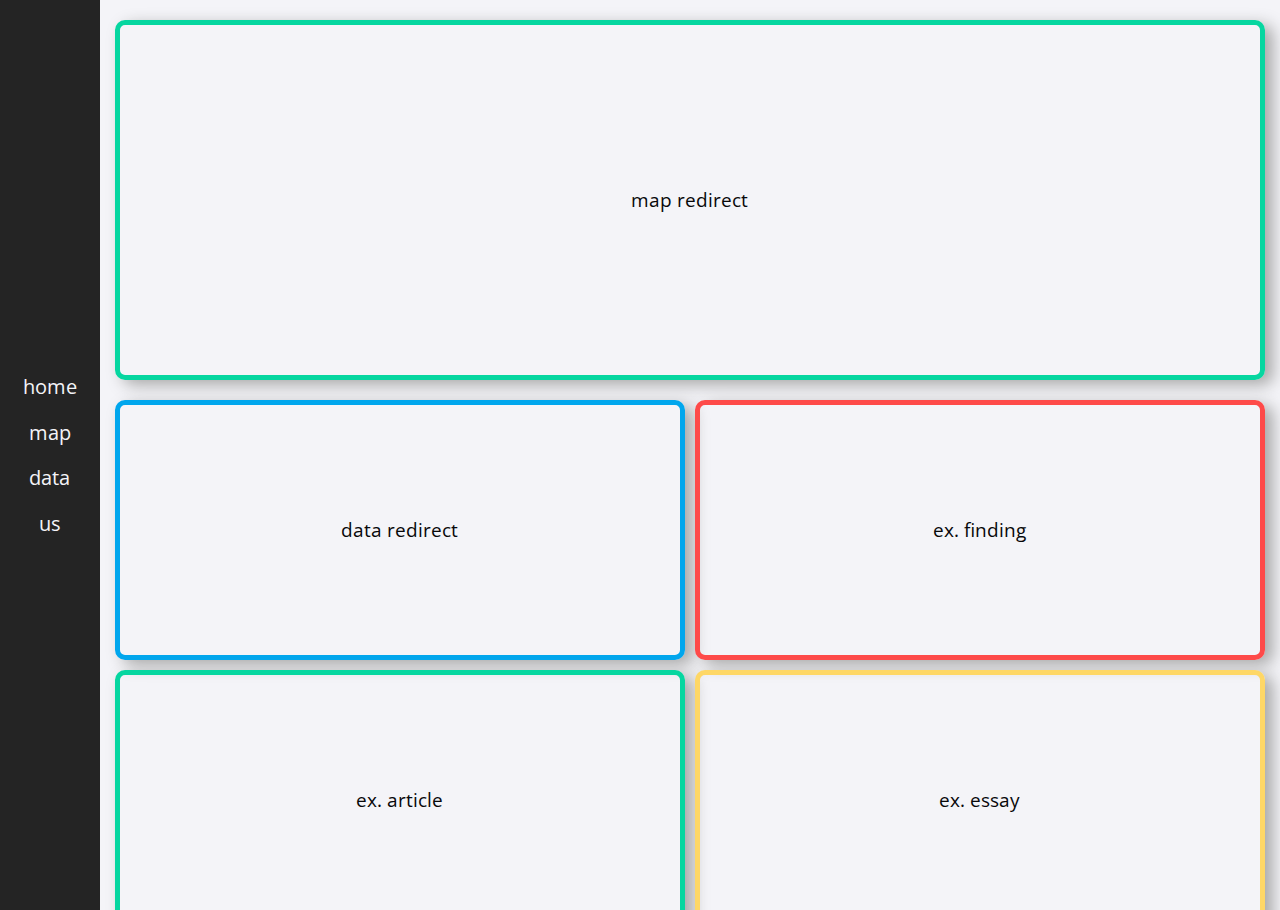
<file: index.html>
<!DOCTYPE html>
<html>
  <head>
    <title>Pewaukee Watershed</title>
    <link href="index.css" rel="stylesheet"/>
  </head>
  <body>
    <div class="content">
      <div class="sidebar">
        <div class="sidebar-icon"></div>
        <div class="center-buttons">
          <a class="sidebar-button home-button" href=".">home</a>
          <a class="sidebar-button map-button" href="./map">map</a>
          <a class="sidebar-button data-button" href="./data">data</a>
          <a class="sidebar-button data-button" href="./us">us</a>
        </div>
        <div class="sidebar-bottom"></div>
      </div>
      <div class="grid">
        <div class="block map-block border-green"><a href="./map">map redirect</a></div>
        <div class="block data-block article-left border-blue"><a href="./data">data redirect</a></div>
        <div class="block article-block article-right border-red">ex. finding</div>
        <div class="block article-block article-left border-green">ex. article</div>
        <div class="block article-block article-right border-yellow">ex. essay</div>
        <div class="footer">
          <span>Copyright (c) 2020 Pewaukee Watershed | <a href="https://github.com/Pewaukee-Watershed/pewaukee-watershed.github.io/">GitHub</a></span>
        </div>
      </div>
    </div>
    <script src="mobile-layout.js"></script>
  </body>
</html>
</file>
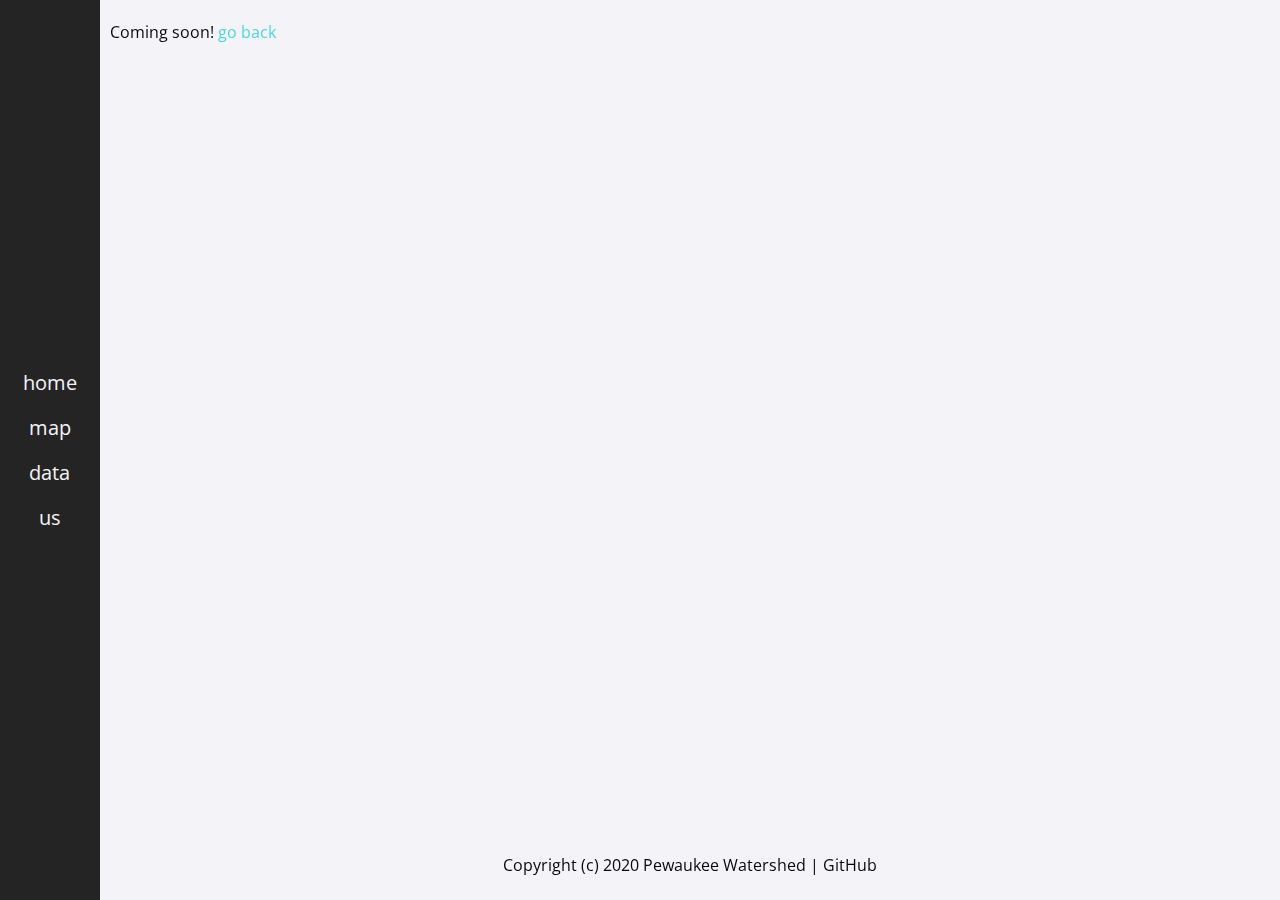
<file: data/index.html>
<html>
  <head>
    <title>Pewaukee Watershed</title>
    <link href="../index.css" rel="stylesheet" />
    <link href="./data.css" rel="stylesheet" />
  </head>
  <body>
    <div class="content">
      <div class="sidebar">
        <div class="sidebar-icon"></div>
        <div class="center-buttons">
          <a class="sidebar-button home-button" href="../">home</a>
          <a class="sidebar-button map-button" href="../map">map</a>
          <a class="sidebar-button data-button" href=".">data</a>
          <a class="sidebar-button map-button" href="../us">us</a>
        </div>
        <div class="sidebar-bottom"></div>
      </div>
      <div class="grid">
        <p>Coming soon! <a class="return" href="../">go back</a></p>
        <div class="footer">
          <span>Copyright (c) 2020 Pewaukee Watershed | <a href="https://github.com/Pewaukee-Watershed/pewaukee-watershed.github.io/">GitHub</a></span>
        </div>
      </div>
    </div>
    <script src="../mobile-layout.js"></script>
  </body>
</html>
</file>
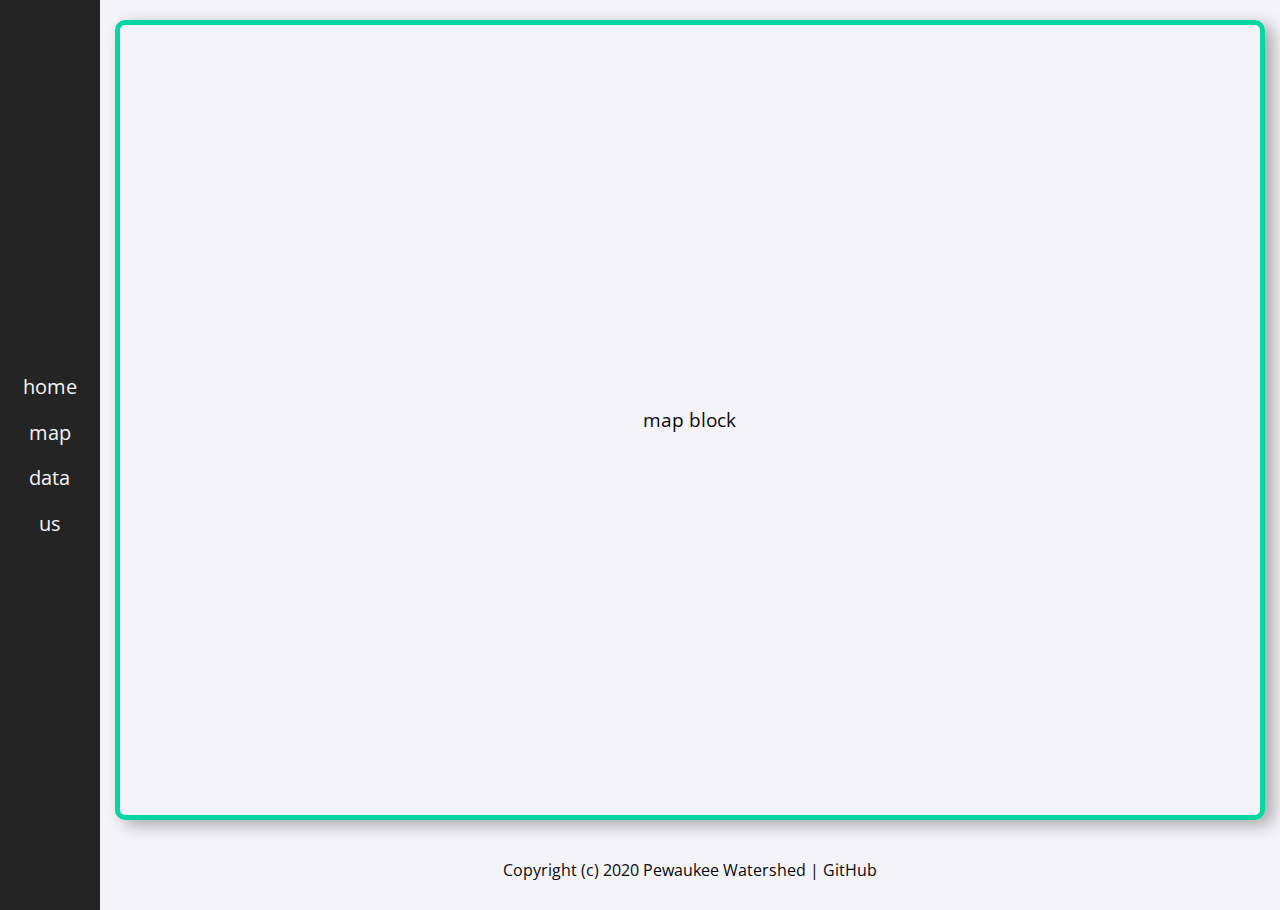
<file: map/index.html>
<!DOCTYPE html>
<html>
  <head>
    <title>Pewaukee Watershed</title>
    <link href="../index.css" rel="stylesheet" />
    <link href="./map.css" rel="stylesheet" />
  </head>
  <body>
    <div class="content">
      <div class="sidebar">
        <div class="sidebar-icon"></div>
        <div class="center-buttons">
          <a class="sidebar-button home-button" href="../">home</a>
          <a class="sidebar-button map-button" href=".">map</a>
          <a class="sidebar-button data-button" href="../data">data</a>
          <a class="sidebar-button data-button" href="../us">us</a>
        </div>
        <div class="sidebar-bottom"></div>
      </div>
      <div class="grid">
        <div class="block map map-block border-green">map block</div>
        <div class="footer">
          <span>Copyright (c) 2020 Pewaukee Watershed | <a href="https://github.com/Pewaukee-Watershed/pewaukee-watershed.github.io/">GitHub</a></span>
        </div>
      </div>
    </div>
    <script src="../mobile-layout.js"></script>
  </body>
</html>
</file>
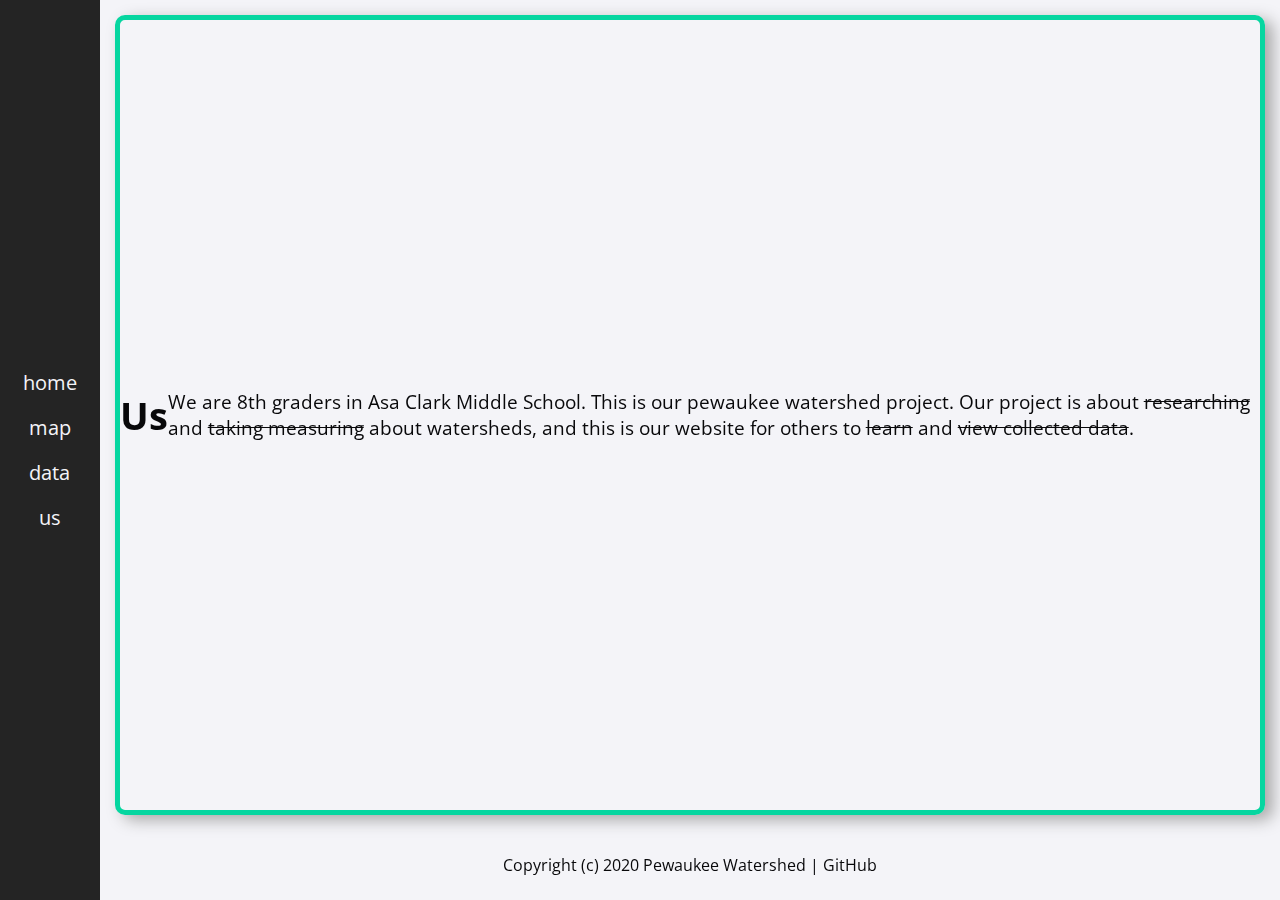
<file: us/index.html>
<html>
  <head>
    <title>Pewaukee Watershed</title>
    <link href="../index.css" rel="stylesheet" />
    <link href="./us.css" rel="stylesheet" />
  </head>
  <body>
    <div class="content">
      <div class="sidebar">
        <div class="sidebar-icon"></div>
        <div class="center-buttons">
          <a class="sidebar-button home-button" href="../">home</a>
          <a class="sidebar-button map-button" href="../map">map</a>
          <a class="sidebar-button data-button" href="../data">data</a>
          <a class="sidebar-button map-button" href=".">us</a>
        </div>
        <div class="sidebar-bottom"></div>
      </div>
      <div class="grid">
        <div class="block map map-block border-green">
          <h1>Us</h1>
          <p>We are 8th graders in Asa Clark Middle School. This is our pewaukee watershed project. Our project is about <s>researching</s> and <s>taking measuring</s> about watersheds, and this is our website for others to <s>learn</s> and <s>view collected data</s>.</p>
        </div>
        <div class="footer">
          <span>Copyright (c) 2020 Pewaukee Watershed | <a href="https://github.com/Pewaukee-Watershed/pewaukee-watershed.github.io/">GitHub</a></span>
        </div>
      </div>
    </div>
    <script src="../mobile-layout.js"></script>
  </body>
</html>
</file>
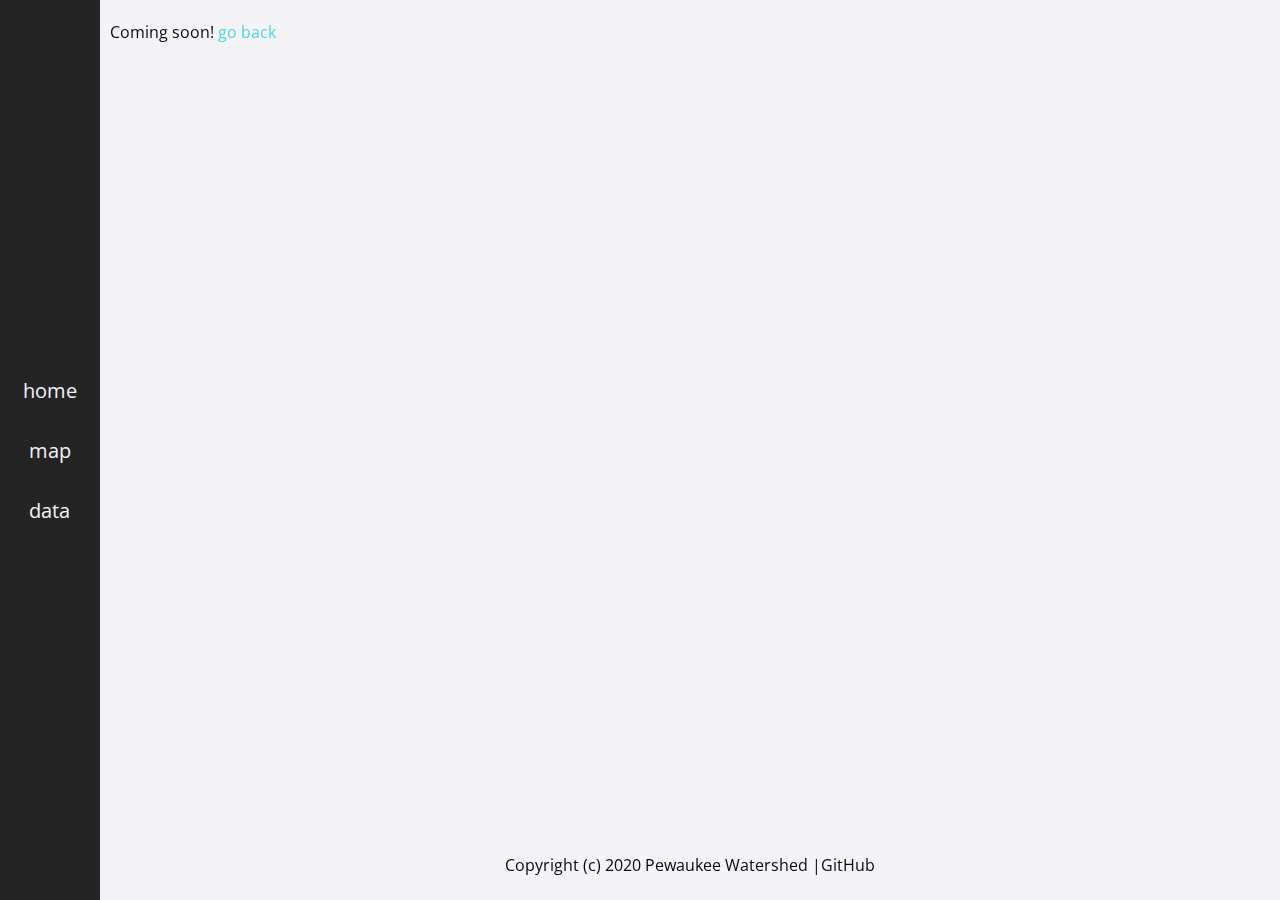
<file: data/data.html>
<html>
  <head>
    <title>Pewaukee Watershed</title>
    <link href="../index.css" rel="stylesheet" />
    <link href="data.css" rel="stylesheet" />
  </head>
  <body>
    <div class="content">
      <div class="sidebar">
        <div class="sidebar-icon"></div>
        <div class="center-buttons">
          <a class="sidebar-button home-button" href="..index.html">home</a>
          <a class="sidebar-button map-button" href="../map/map.html">map</a>
          <a class="sidebar-button data-button" href="data.html">data</a>
        </div>
        <div class="sidebar-bottom"></div>
      </div>
      <div class="grid">
        <p>Coming soon! <a class="return" href="../index.html">go back</a></p>
        <div class="footer">
          Copyright (c) 2020 Pewaukee Watershed | <a href="https://github.com/Pewaukee-Watershed/pewaukee-watershed.github.io/">GitHub</a>
        </div>
      </div>
    </div>
    <script src="../mobile-layout.js"></script>
  </body>
</html>
</file>
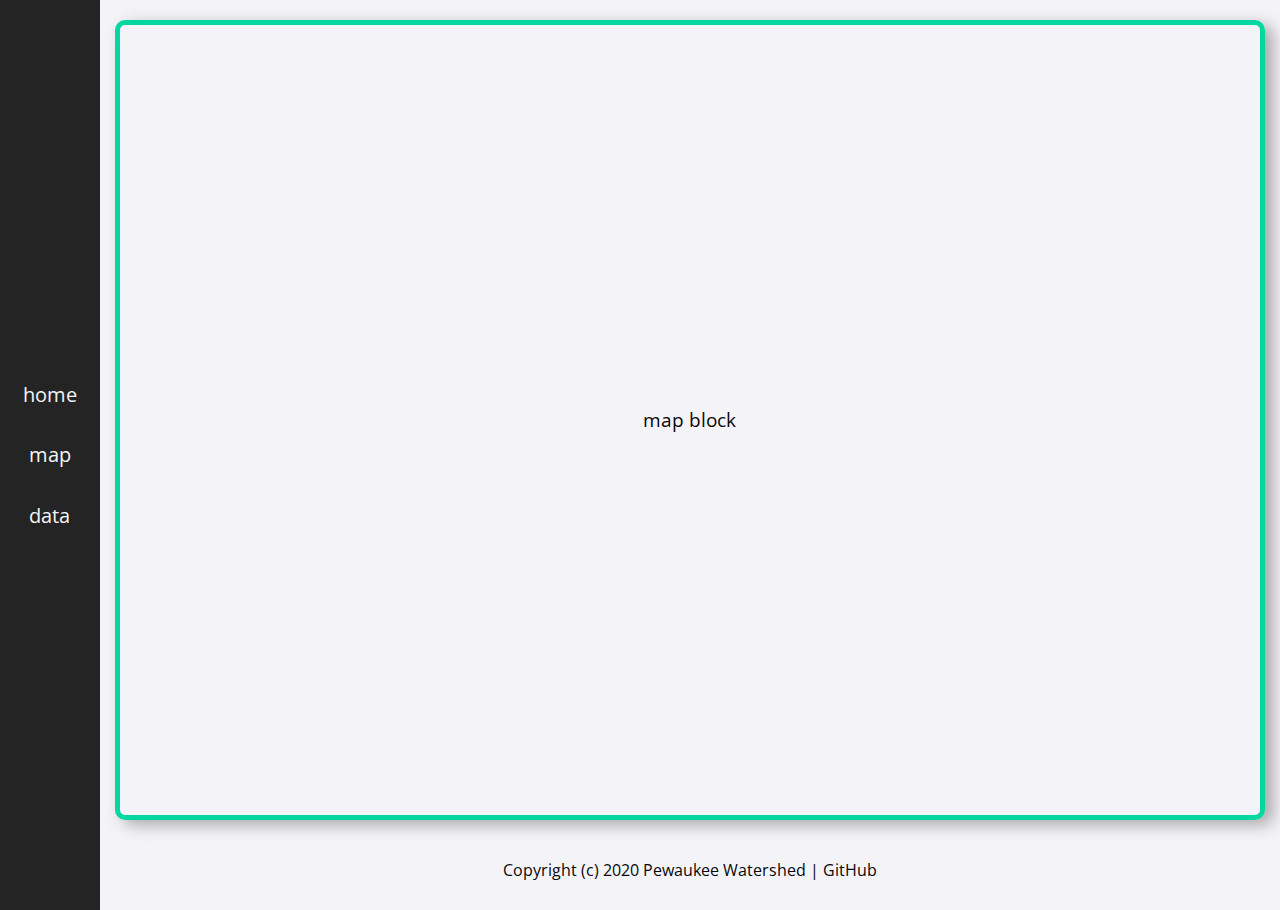
<file: map/map.html>
<!DOCTYPE html>
<html>
  <head>
    <title>Pewaukee Watershed</title>
    <link href="../index.css" rel="stylesheet" />
    <link href="map.css" rel="stylesheet" />
  </head>
  <body>
    <div class="content">
      <div class="sidebar">
        <div class="sidebar-icon"></div>
        <div class="center-buttons">
          <a class="sidebar-button home-button" href="../index.html">home</a>
          <a class="sidebar-button map-button" href="map.html">map</a>
          <a class="sidebar-button data-button" href="../data/data.html">data</a>
        </div>
        <div class="sidebar-bottom"></div>
      </div>
      <div class="grid">
        <div class="block map map-block border-green">map block</div>
        <div class="footer">
          <span>Copyright (c) 2020 Pewaukee Watershed | <a href="https://github.com/Pewaukee-Watershed/pewaukee-watershed.github.io/">GitHub</a></span>
        </div>
      </div>
    </div>
    <script src="../mobile-layout.js"></script>
  </body>
</html>
</file>
<file: index.css>
@import url('https://fonts.googleapis.com/css2?family=Open+Sans:wght@300&display=swap');

:root {
  --ghost-white: #F4F4F8;
  --border-blue: #00A6ED;
  --border-green: #06D6A0;
  --border-yellow: #FED766;
  --border-red: #FE4A49;
  --gray-1: #242424;
  --gray-2: #292929;
  --gray-3: #2E2E2E;
  --gray-4: #343434;
  --shadow: #a8a8a8;

  --font-black: #08080A;
  --font-white: #F4F4F8;
  --font-white-hover: #D7F3FA;
}

html, body {
  background-color: var(--ghost-white);

  font-family: 'Open Sans', sans-serif;
  color: var(--font-black);

  margin: 0;
  overflow: hidden;
}

/* Layout */

.content {
  display: flex;
  flex-direction: row;
  justify-content: center;
  -ms-align-items: center;
  align-items: center;

  height: 100%;
  overflow: hidden;
}

.grid {
  display: grid;
  grid-template-columns: [left] 1fr [right] 1fr [end] 0;
  grid-template-rows: [content] 1fr;
  width: 100%;
  padding: 10px 10px 0 10px;
}

.block {
  display: flex;
  justify-content: center;
  align-items: center;

  border-radius: 10px;
  border: 5px solid;
  margin: 10px 5px 0 5px;
  box-shadow: 8px 5px 16px var(--shadow);
  
  font-size: 19px;

  min-height: 250px;

  transition: all 0.5s;
  will-change: font-size;
}
.block:hover {
  font-size: 23px;
}

/* Block CSS and Positioning */

.map-block {
  grid-column-start: left;
  grid-column-end: end;
  margin-bottom: 10px;
  min-height: 350px;
}
.article-left {
  grid-column: left / right;
}
.article-right {
  grid-column: right;
}

/* Sidebar, Footer, and Other Static Elements */

.footer {
  display: flex;
  flex-direction: row;
  justify-content: center;
  align-items: center;

  grid-column: left / end;

  margin: 0;
  padding: 0;
  height: 80px;
  width: 100%;
}

/* Border Colors and Color Related Classes */

.border-green {
  border-color: var(--border-green);
}
.border-blue {
  border-color: var(--border-blue);
}
.border-yellow {
  border-color: var(--border-yellow);
}
.border-red {
  border-color: var(--border-red);
}
.return {
  color: #4DD7DB;
}

/* Sidebar */

.sidebar {
  align-self: stretch;
  display: flex;
  flex-direction: column;
  align-items: center;
  justify-content: space-between;

  background-color: var(--gray-1);
  color: var(--font-white);

  width: 110px;
  height: auto;
  max-width: 25%;
}
.center-buttons {
  display: flex;
  flex-direction: column;
  -ms-align-items: center;
  align-items: center;
  justify-content: space-around;

  height: 20%;
}
.sidebar-button {
  font-size: 20px;
  transition: all 0.5s;
  will-change: font-size, color;
}
.sidebar-button:hover {
  font-size: 22px;
  color: var(--font-white-hover);
}
.map-button:hover {
  margin: 2px 0 2px 0;
}

/* Grid Scrollbar */

.grid {
  position: sticky;
  top: 0;
  height: 100vh;
  overflow-y: auto;
}

.grid::-webkit-scrollbar {
    width: 15px;
}

.grid::-webkit-scrollbar-track {
  border-radius: 2px;
  width: 10px;
}

.grid::-webkit-scrollbar-thumb, .grid::-webkit-scrollbar-thumb:hover {
  background: var(--gray-3);
  border: 4.5px solid transparent;
  border-radius: 10px;
  background-clip: content-box;
}

.grid::-webkit-scrollbar-thumb:active {
  background: var(--gray-2);
  border: 2px solid transparent;
  border-radius: 2px;
  background-clip: content-box;
}

/* Other Styling */
a {
  text-decoration: inherit;
  color: inherit;
}

/* Mobile Sidebar */

.mobile-content {
  display: flex;
  flex-direction: column;
  justify-content: space-between;
  -ms-align-items: center;
  align-items: center;

  height: 100%;
  overflow: hidden;
}
.mobile-sidebar {
  align-self: stretch;
  display: flex;
  flex-direction: row;
  align-items: center;
  justify-content: center;

  width: 100%;
  height: 75px;
  margin-bottom: 10px;
  max-height: 25%;

  background-color: var(--gray-1);
  color: var(--ghost-white);
}
.mobile-footer {
  display: flex;
  justify-content: center;
  align-items: center;

  grid-column: left / end;

  margin: 0;
  height: 80px;
}
</file>
<file: data/data.css>

</file>
<file: map/map.css>
.grid {
  display: grid;
  grid-template-columns: 100%;
  grid-template-rows: [map] 1fr [footer] 80px;
  width: 100%;
  padding: 10px 10px 0 10px;
}
.map {
  grid-column: 1;
  height: auto;
}
.footer {
  grid-row: footer;
  grid-column: 1;
}

.mobile-footer {
  grid-row: footer;
  grid-column: 1;
}
</file>
<file: us/us.css>

</file>
